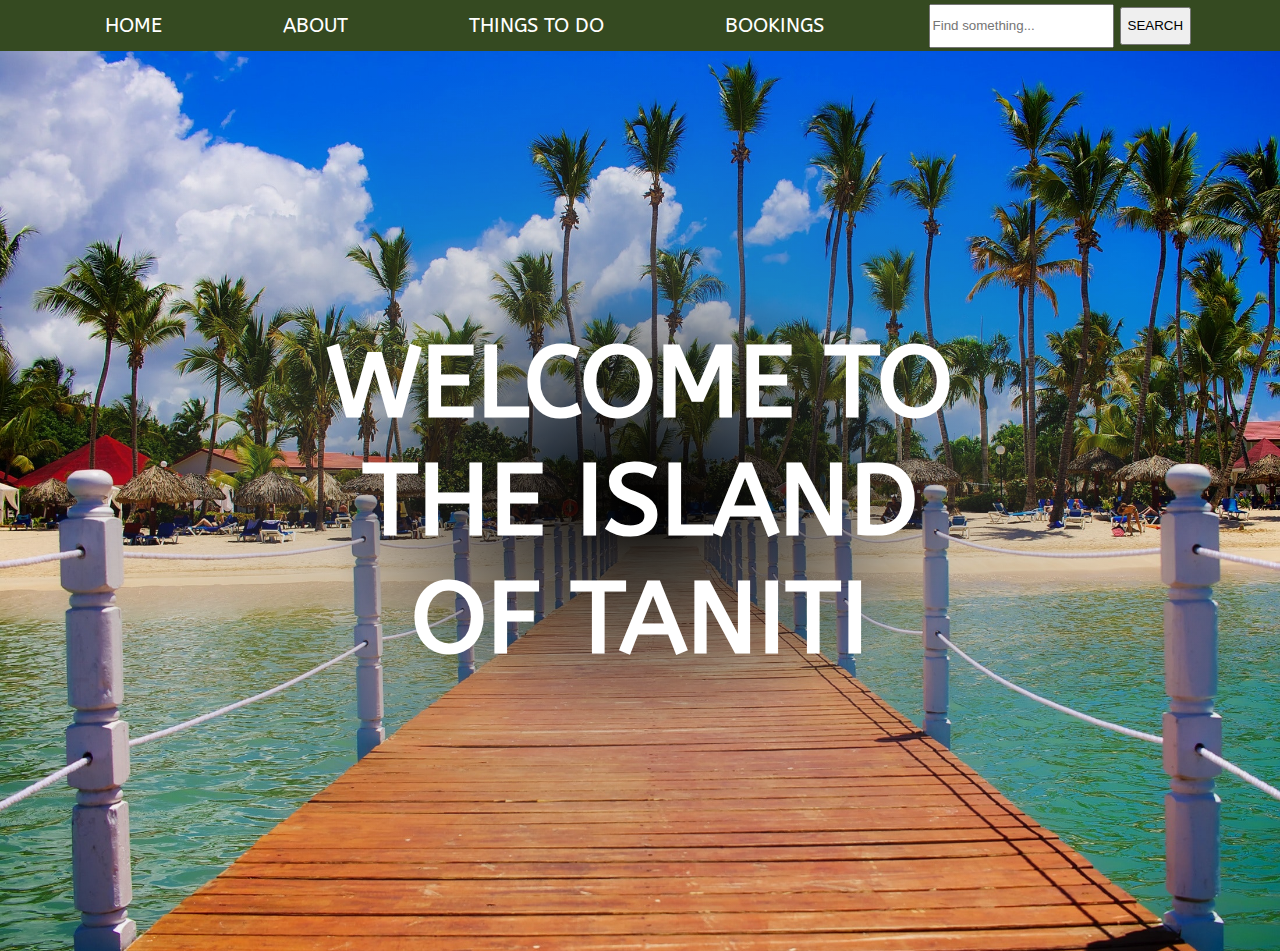
<file: Taniti-Site/index.html>
<!--Luke Brandt 2023-->
<!doctype html>
<html>
<head>
<meta charset="UTF-8">
<title>Travel Taniti</title>

<link rel="stylesheet" href="styles.css">
</head>

<body>
	<header>
		<div class="nav-bar">
			<ul>
				  <li><a href="index.html">HOME</a></li>
				  <li><a href="about.html">ABOUT</a></li>
				  <li><a href="todo.html">THINGS TO DO</a></li>
				  <li><a href="bookings.html">BOOKINGS</a></li>
				<li><input style="margin-top:3.5px;height:75%" type="text" placeholder="Find something..."> <button style="height:75%" type="submit">SEARCH</button></li>
			</ul>
			
		</div>			
	</header>
	
	<div class="hero-image">
		<div class="hero-text">
		  <h1 style="font-size:100px">WELCOME TO <br> THE ISLAND <br> OF TANITI</h1>
		</div>
	  </div>
</body>
</html>
</file>
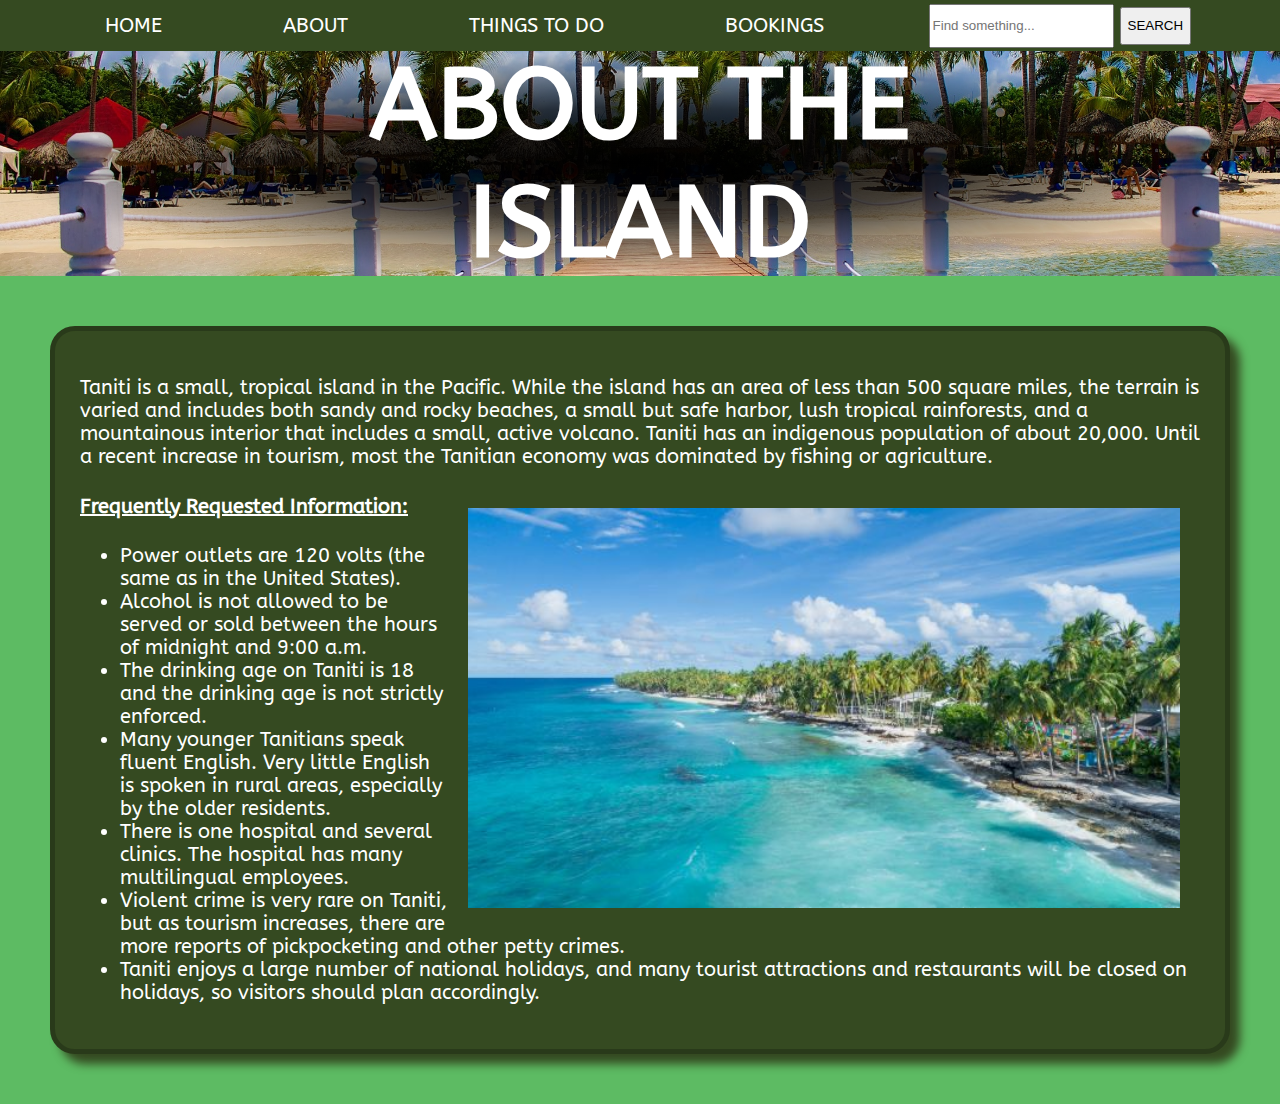
<file: Taniti-Site/about.html>
<!--Luke Brandt 2023-->
<!doctype html>
<html>
<head>
<meta charset="UTF-8">
<title>Travel Taniti</title>

<link rel="stylesheet" href="styles.css">
</head>

<body>
	<header>
		<div class="nav-bar">
			<ul>
				  <li><a href="index.html">HOME</a></li>
				  <li><a href="about.html">ABOUT</a></li>
				  <li><a href="todo.html">THINGS TO DO</a></li>
				  <li><a href="bookings.html">BOOKINGS</a></li>
				<li><input style="margin-top:3.5px;height:75%" type="text" placeholder="Find something..."> <button style="height:75%" type="submit">SEARCH</button></li>
			</ul>
			
		</div>			
	</header>
	
	<div class="hero-image-banner">
		<div class="hero-text">
		  <h1 style="font-size:100px">ABOUT THE ISLAND</h1>
		</div>
	</div>

	<div class="main-content">
		<div class="about-us">
			<p>Taniti is a small, tropical island in the Pacific. While the island has an area of less than 500 square miles, the terrain is varied and includes both sandy and rocky beaches, a small but safe harbor, lush tropical rainforests, and a mountainous interior that includes a small, active volcano. Taniti has an indigenous population of about 20,000. Until a recent increase in tourism, most the Tanitian economy was dominated by fishing or agriculture.</p>
			<img style="float: right; margin: 20px; height:400px" src="pexels-asad-photo-maldives-1266831.jpg" alt="island beach">
			<h4>Frequently Requested Information:</h4>
			<ul>
				<li>Power outlets are 120 volts (the same as in the United States). </li>
				<li>Alcohol is not allowed to be served or sold between the hours of midnight and 9:00 a.m. </li>
				<li>The drinking age on Taniti is 18 and the drinking age is not strictly enforced.</li>
				<li>Many younger Tanitians speak fluent English. Very little English is spoken in rural areas, especially by the older residents.</li>
				<li>There is one hospital and several clinics. The hospital has many multilingual employees.</li>
				<li>Violent crime is very rare on Taniti, but as tourism increases, there are more reports of pickpocketing and other petty crimes. </li>
				<li>Taniti enjoys a large number of national holidays, and many tourist attractions and restaurants will be closed on holidays, so visitors should plan accordingly.</li>
				<liTaniti uses the U.S. dollar as its currency, but many businesses will also accept euros and yen. Several banks facilitate currency exchange, and many businesses accept major credit cards.></li>
			</ul>
		</div>
	</div>
	  

</body>
</html>
</file>
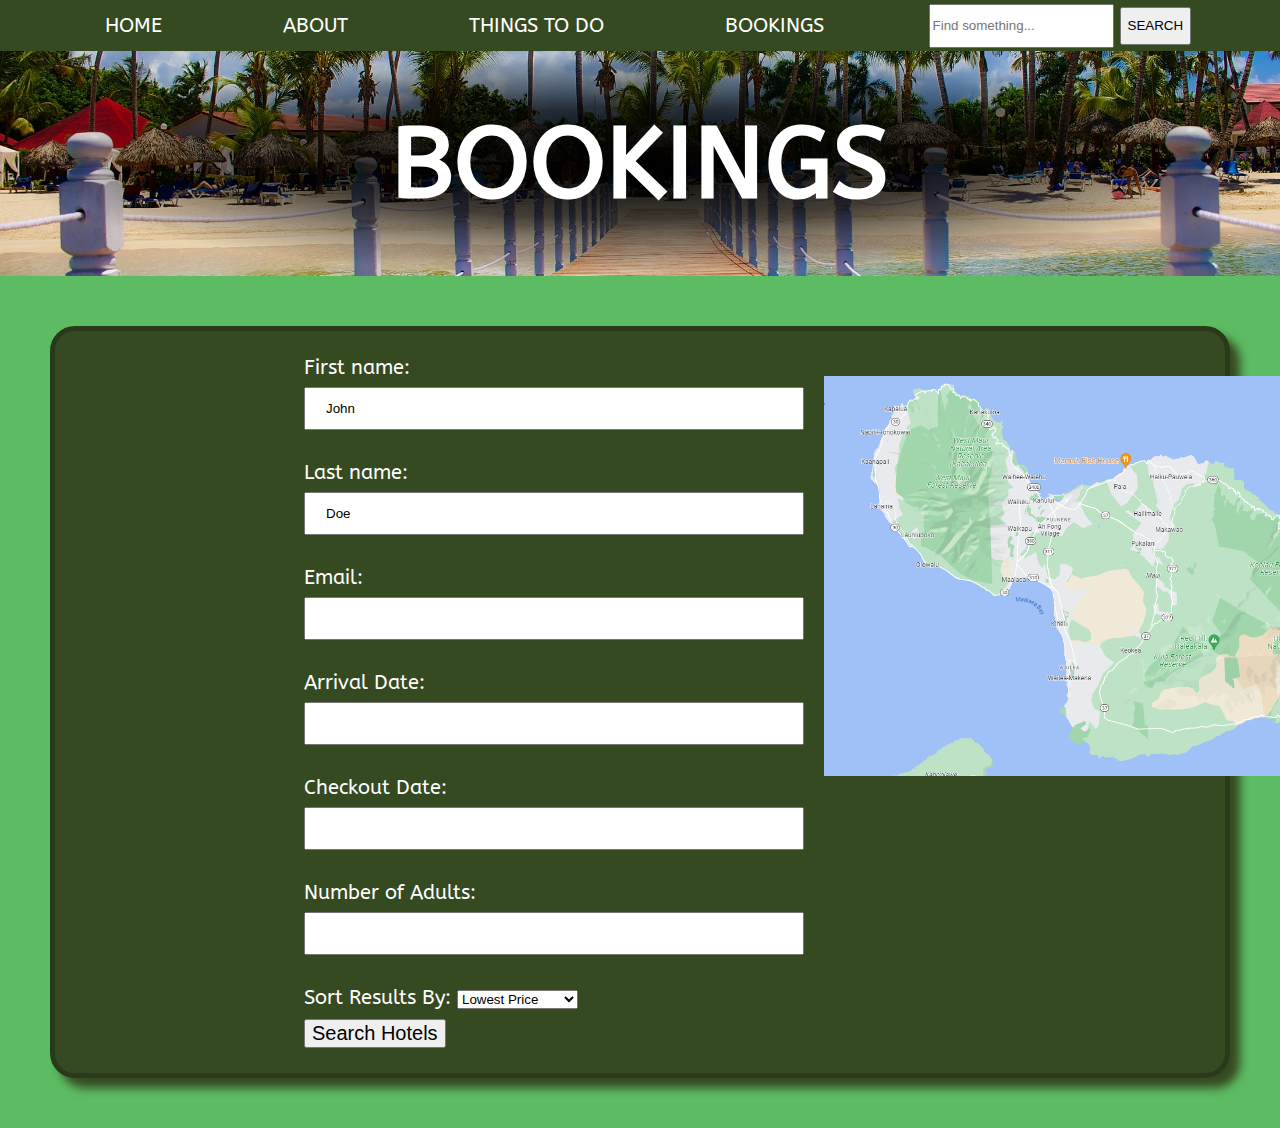
<file: Taniti-Site/bookings.html>
<!doctype html>
<html>
<head>
<meta charset="UTF-8">
<title>Paradigm Pet Professionals</title>

<link rel="stylesheet" href="styles.css">
</head>

<body>
	<header>
		<div class="nav-bar">
			<ul>
        <li><a href="index.html">HOME</a></li>
        <li><a href="about.html">ABOUT</a></li>
        <li><a href="todo.html">THINGS TO DO</a></li>
        <li><a href="bookings.html">BOOKINGS</a></li>
      <li><input style="margin-top:3.5px;height:75%" type="text" placeholder="Find something..."> <button style="height:75%" type="submit">SEARCH</button></li>
    </ul>
			
		</div>			
	</header>
  <div class="hero-image-banner">
		<div class="hero-text-banner">
		  <h1 style="font-size:100px">BOOKINGS</h1>
		</div>
	  </div>
	

	
		<div style="display: flex" class="about-us">
          <form style="margin-left: 20%;">
                    
            <label for="fname">First name:</label><br>
            <input type="text" id="fname" name="fname" value="John"><br><br> 
            <label for="lname">Last name:</label><br>
            <input type="text" id="lname" name="lname" value="Doe"><br><br>             
              
              
            
              <label for="lname">Email:</label><br>
              <input type="text" id="email" name="email"><br><br>
              <label for="lname">Arrival Date:</label><br>
              <input type="text" id="pname" name="pname"><br><br>
              <label for="lname">Checkout Date:</label><br>
              <input type="text" id="tzone" name="tzone"><br><br>
              
              <label for="lname">Number of Adults:</label><br>
              <input type="text" id="ptype" name="ptype"><br><br>
              <label for="results">Sort Results By:</label>

            <select name="results" id="results">
              <option value="price">Lowest Price</option>
              <option value="rated">Highest Rated</option>
              <option value="saved">Most Saved</option>
              <option value="location">Closest Location</option>
            </select> <br>
              <button style="margin-top: 10px;" id="submitForm">Search Hotels</button>
            </form> 
        
        
          
            <img style="float: right; margin: 20px; height:400px" src="island-map.PNG" alt="island beach">
           
              
    </div>

</body>
</html>
</file>
<file: Taniti-Site/styles.css>
@charset "UTF-8";
/* CSS Document */
@import url('https://fonts.googleapis.com/css2?family=ABeeZee&family=Caveat&display=swap');

body{
  margin: 0px;
		background-color: #5dbb63;
    font-size: 20px;
    font-family: 'ABeeZee', sans-serif;
    height: 100%;
	}
header{
	display: flex;
	flex-direction: row;
	
}

.main-content{
  display: flex;
}
#pet-title{
  color: #354a21;
  -webkit-text-stroke: .25px #BDBDBD;
  font-size: 70px;
  margin: 10px;
}

#title-image{
  width: 500px;
}

/*Navigation Bar */
.nav-bar{
	background-color: #354a21;
	width: 100%;
}
.nav-bar > ul {
  list-style-type: none;
  margin: 0;
  padding: 0;
  overflow: hidden;
  display: flex;
  flex-direction: row;
  justify-content: space-evenly;
}

.nav-bar > ul >li {

}

.nav-bar > ul > li > a {
  display: block;
  color: white;
  text-align: center;
  padding: 14px 16px;
  text-decoration: none;
}

.active{
  background-color: #676767;
}

.about-us{
  background-color: #354a21;
  margin: 50px;
  padding: 25px;

  color: white;
  border-radius: 25px;
  border: 5px solid #293a1a;
  box-shadow: 10px 10px 10px #354a21;
}

.about-us > h2 {
  color: #354a21;
  -webkit-text-stroke: .25px #BDBDBD;
  font-size: 70px;
  margin: 10px;
}

.about-us > h4{
  text-decoration: underline;
  text-decoration-color: #ffffff; 
}

.about-us > ul > li > a{
  color: white;
}


.site-links{
  display: flex;
  flex-direction: row;
  justify-content: space-between;
  margin: 50px 150px ;
  text-decoration: none;
  
}
.site-links > div {
  border-radius: 25px;
  border: 5px solid #BDBDBD;
  box-shadow: 10px 10px 10px #676767;
  background-color: #354a21;
  width: 450px;
  overflow: hidden;
}

.site-links > div> a{
  text-decoration-line: none;
}
.site-links > div> a > img{
  width: 450px;
  height: 300px;

}

.site-links > div > a > h2{
  text-align: center;
  color: white;
}

#slogan{
  text-align: center;
  color: #354a21;
  font-family: 'Caveat', cursive;
}

footer{
  text-align: center;
  background-color: #354a21;
  padding: 10px;
}

form{
  justify-content: center;
  text-align: left;

}

form > input[type=text] {
  width: 500px;
  padding: 12px 20px;
  margin: 8px 0;
  box-sizing: border-box;
}
form > button{
  font-size: 20px;
}

.hero-image {
  background-image:radial-gradient(closest-side, #000000, #6e6e6e3b, #00000000), url("pexels-pixabay-247447.jpg");
  height: 100VH;
  background-position: center;
  background-repeat: no-repeat;
  background-size: cover;
  position: relative;
}
.hero-image-banner {
  background-image:radial-gradient(closest-side, #000000, #000000b7, #00000000), url("pexels-pixabay-247447.jpg");
  height: 25VH;
  background-position: center;
  background-repeat: no-repeat;
  background-size: cover;
  position: relative;
}
.hero-text {
  text-align: center;
  position: absolute;
  top: 50%;
  left: 50%;
  transform: translate(-50%, -50%);
  color: white;
}
.hero-text-banner {
  text-align: center;
  position: absolute;
  top: 50%;
  left: 50%;
  transform: translate(-50%, -50%);
  color: white;
}
</file>
